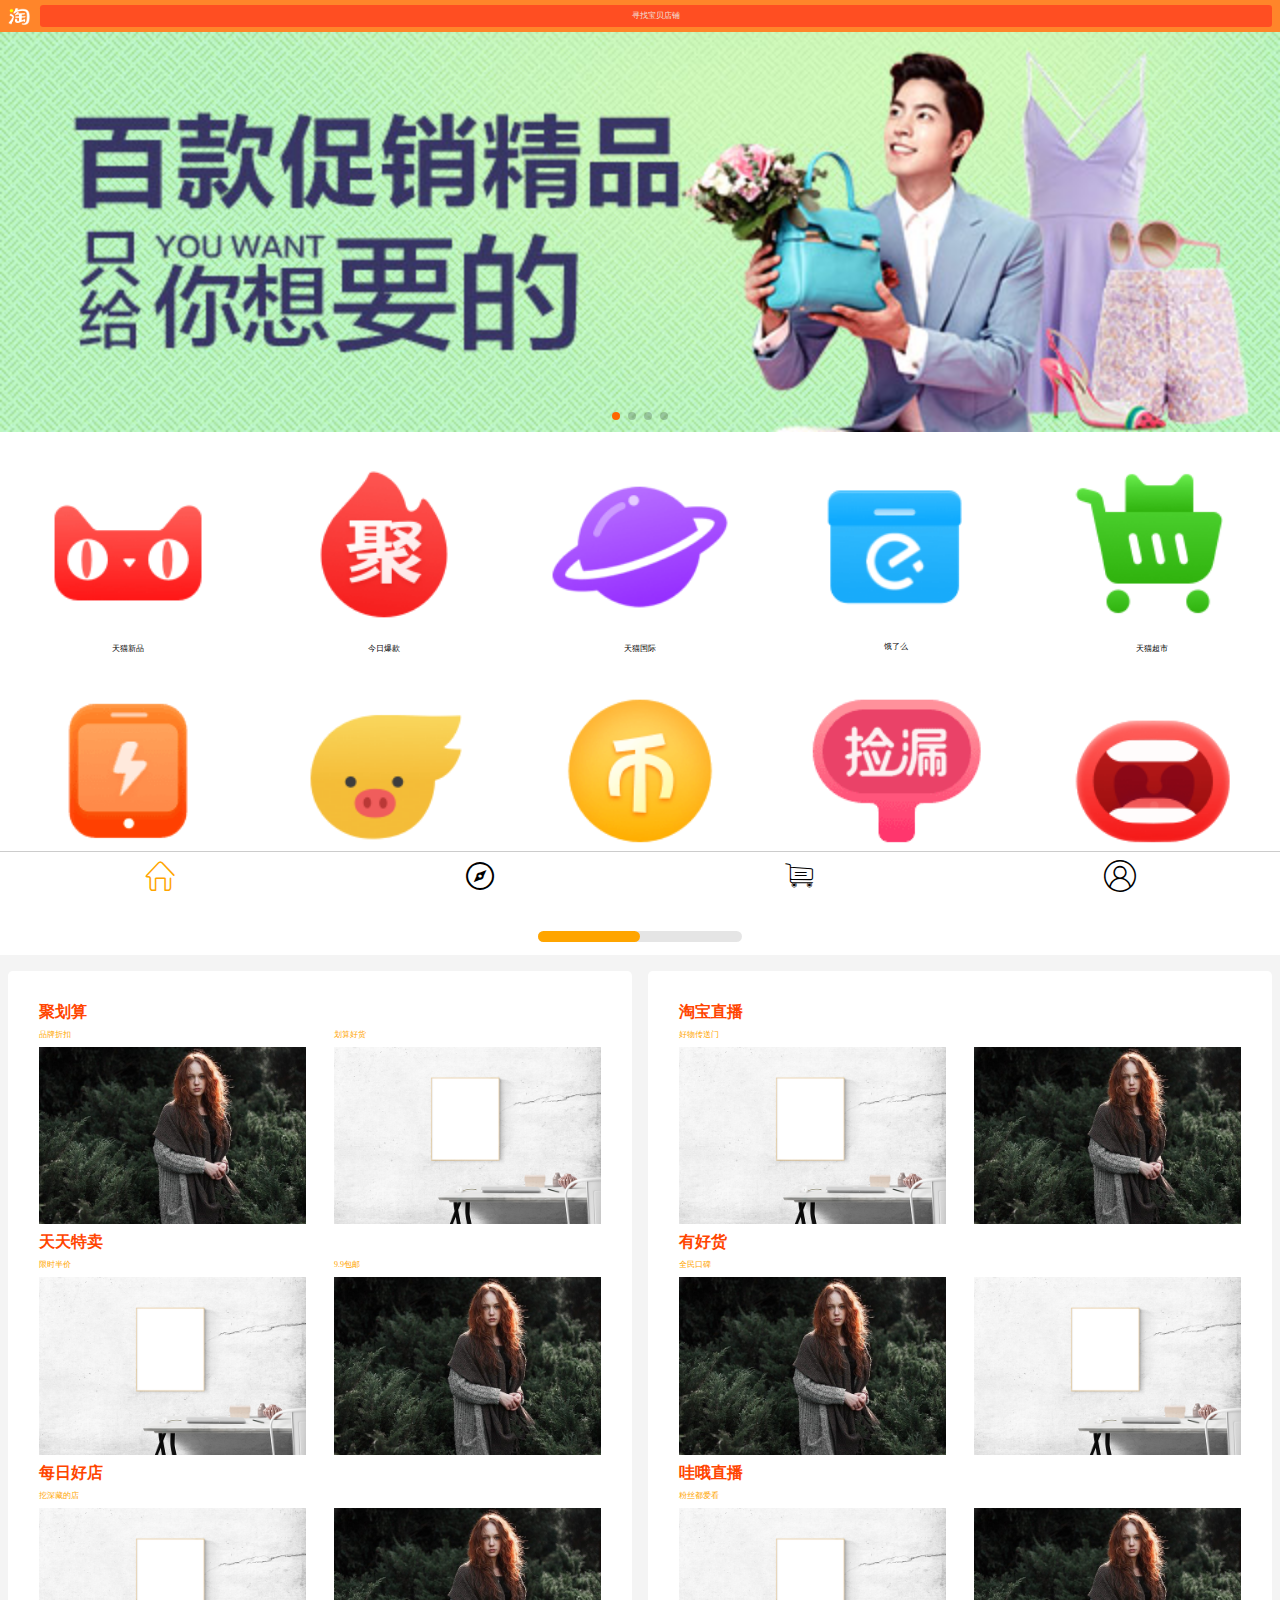
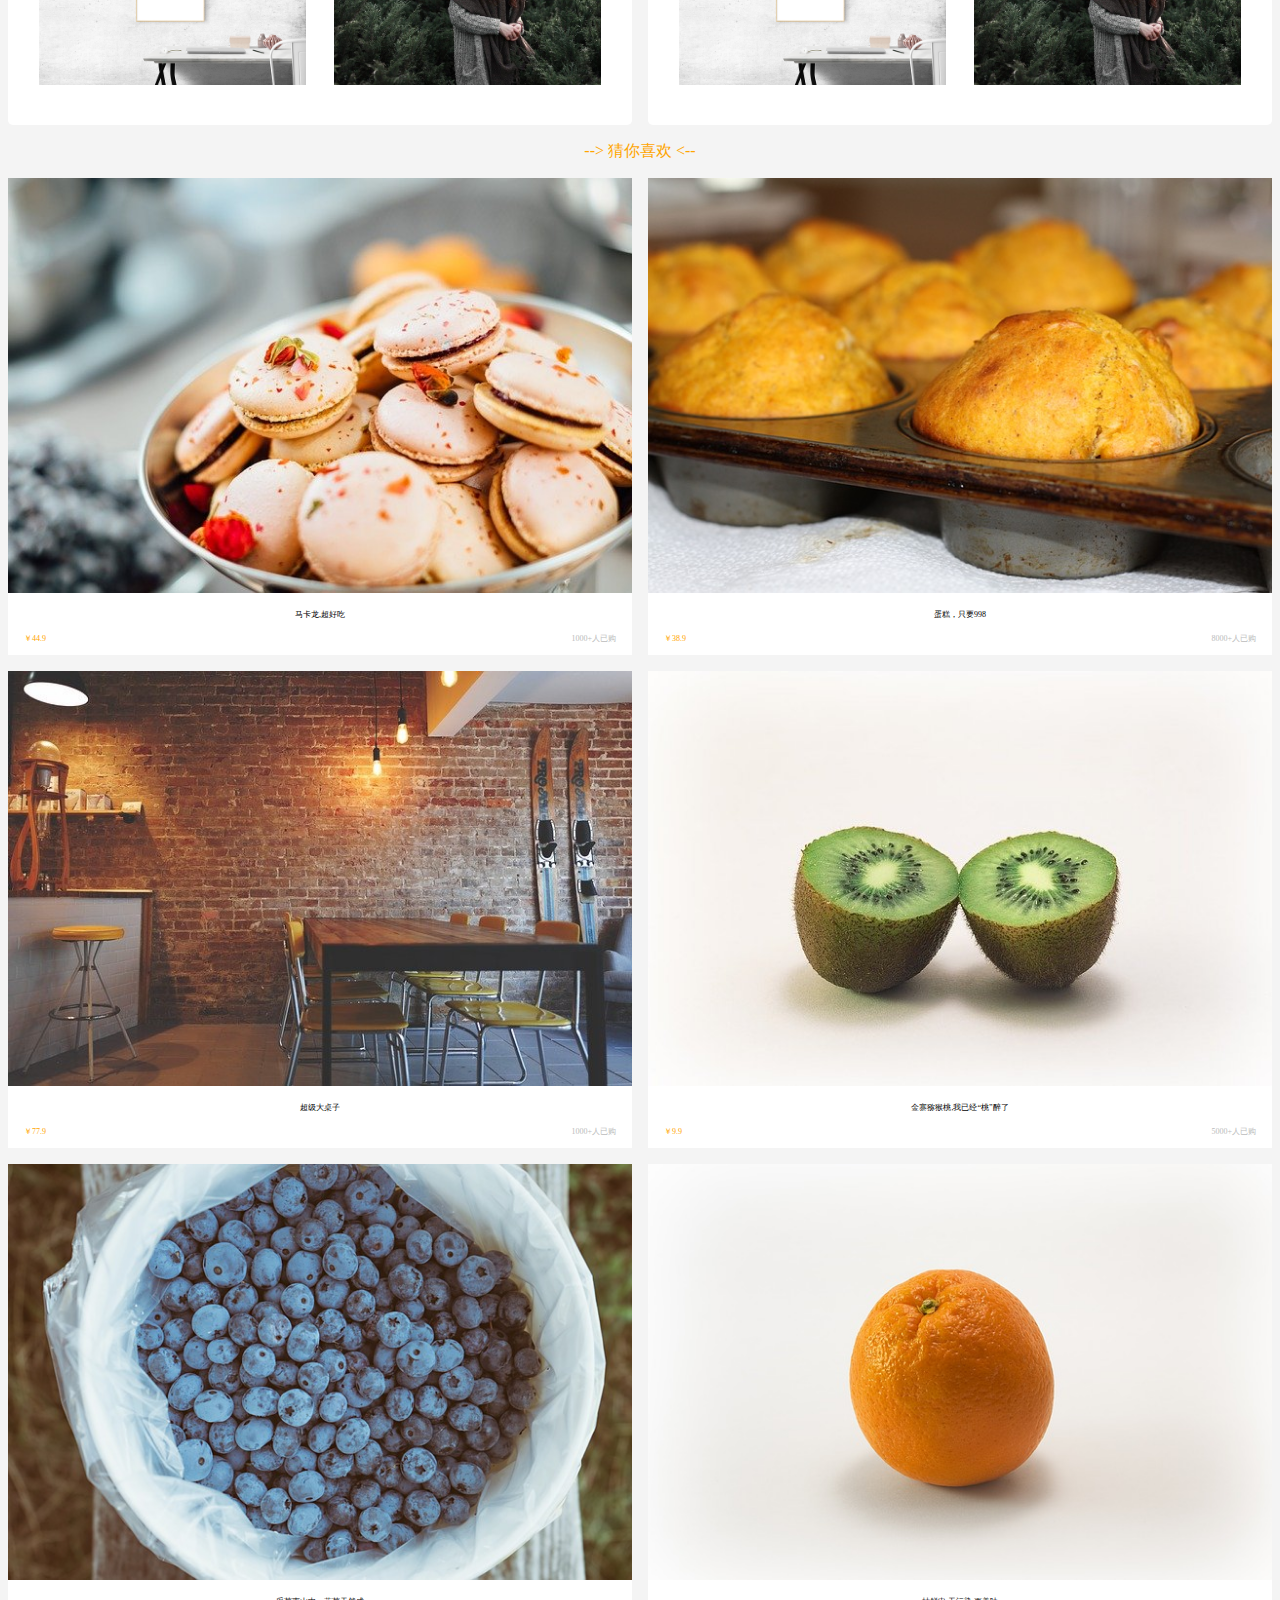
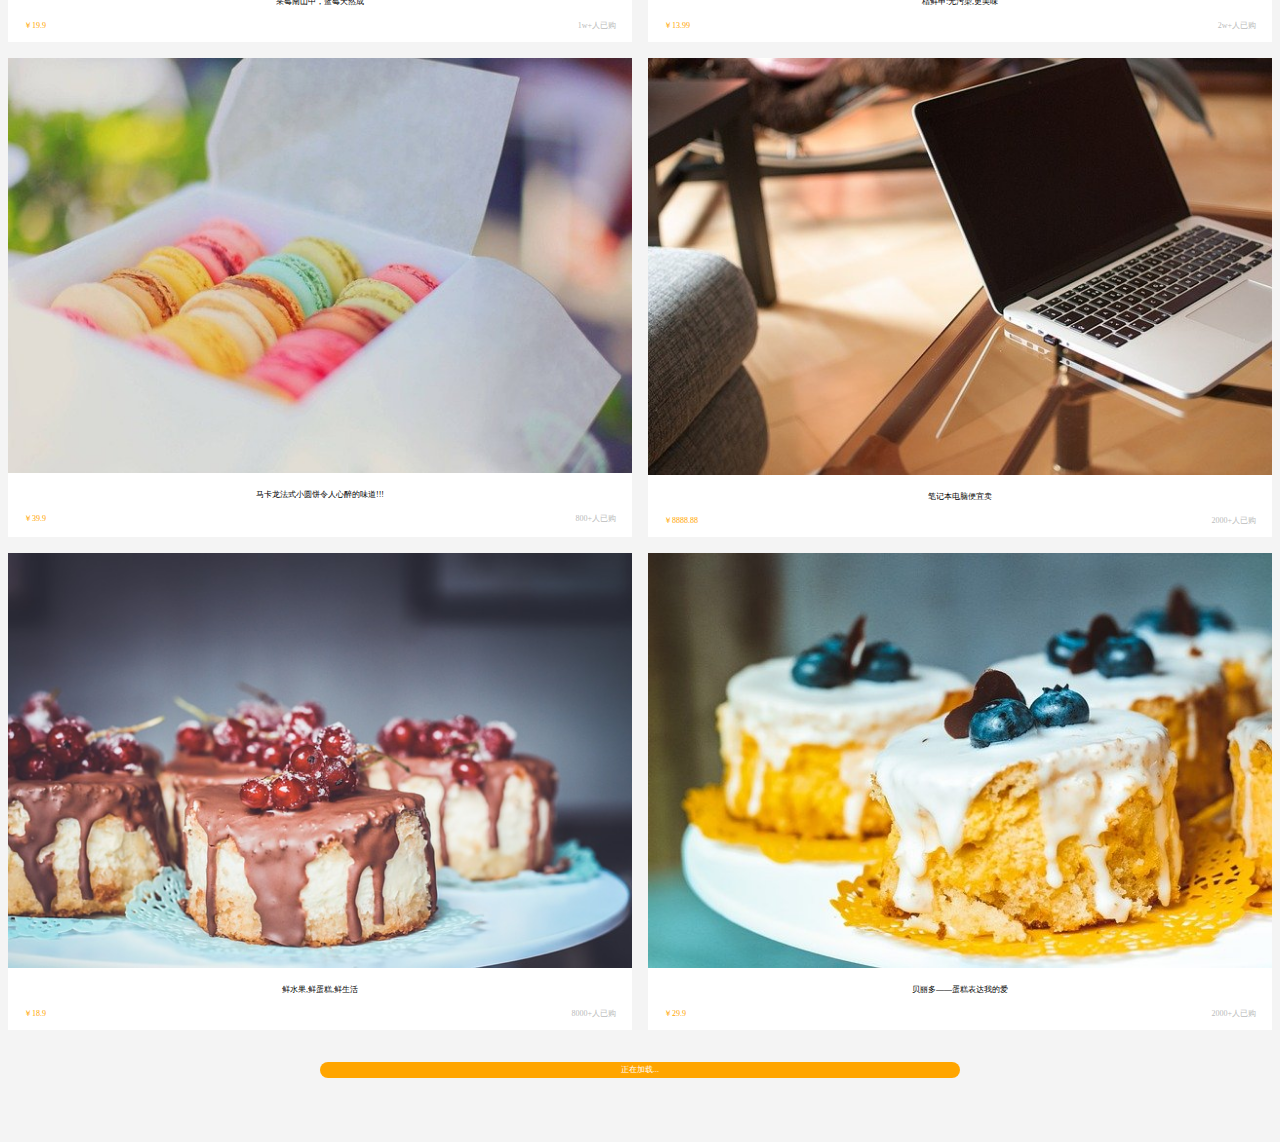
<file: index.html>
<!DOCTYPE html>
<html lang="en">

<head>
    <meta charset="UTF-8">
    <meta http-equiv="X-UA-Compatible" content="IE=edge">
    <!-- <meta name="viewport" content="initial-scale=1.0,user-scalable=no,maxinum-scale=1,width=device-width"> -->

    <meta name="viewport" content="width=device-width, initial-scale=1.0, user-scalable=no">
    <meta content="telephone=no" name="format-detection">
    <meta name="applicable-device" content="mobile">
    <meta name="apple-mobile-web-app-capable" content="yes">
    <meta name="apple-mobile-web-app-status-bar-style" content="black">
    <meta name="format-detection" content="telephone=no,email=no">
    <meta name="description" content="什么都卖">
    <meta name="keywords" content="卖买交易">
    <title>淘宝移动端</title>
    <link href="./image/icon.png" rel="Shortcut Icon" type="image/x-icon">
    <link rel="stylesheet" href="./css/base.css">
    <link rel="stylesheet" href="./css/swiper.min.css">
    <link rel="stylesheet" href="./font/download/font_6ul9eljh3ki/iconfont.css">
    <link rel="stylesheet" href="./css/com-header.css">
    <link rel="stylesheet" href="./css/index.css">
    <link rel="stylesheet" href="./css/com-footer.css">
    <script src="./js/jquery-1.12.4.min.js"></script>
    <script src="./js/swiper-bindle.min.js"></script>
    <script src="./js/base.js"></script>
    <script src="./js/index.js"></script>
</head>

<body>
    <!-- 头部 -->
    <nav>
        <div class="nav-search">
            <span>寻找宝贝店铺</span>
        </div>
    </nav>
    <!-- 轮播图 -->
    <div class="swiper-container">
        <div class="swiper-wrapper">
            <div class="swiper-slide"><img src="./image/ad1.jpg" alt=""></div>
            <div class="swiper-slide"><img src="./image/ad2.jpg" alt=""></div>
            <div class="swiper-slide"><img src="./image/ad3.jpg" alt=""></div>
            <div class="swiper-slide"><img src="./image/ad4.jpg" alt=""></div>
        </div>
        <!-- 分页器 -->
        <div class="swiper-pagination"></div>
    </div>
    <script>
        var mySwiper = new Swiper('.swiper-container', {
            direction: 'horizontal', // 垂直切换选项
            loop: true, // 循环模式选项
            autoplay: true,
            pagination: {
                el: '.swiper-pagination',
            },
        })
    </script>
    <!-- 菜单 -->
    <div class="swiper-container2">
        <div class="swiper-wrapper">
            <div class="swiper-slide">
                <div class="meau">
                    <div class="meau-item"><img src="./image/天猫.png" alt=""><span>天猫新品</span></div>
                    <div class="meau-item"><img src="./image/爆款.png" alt=""><span>今日爆款</span></div>
                    <div class="meau-item"><img src="./image/国际.png" alt=""><span>天猫国际</span></div>
                    <div class="meau-item"><img src="./image/饿.png" alt=""><span>饿了么</span></div>
                    <div class="meau-item"><img src="./image/超市.png" alt=""><span>天猫超市</span></div>
                    <div class="meau-item"><img src="./image/充值.png" alt=""><span>充值中心</span></div>
                    <div class="meau-item"><img src="./image/酒店.png" alt=""><span>机票酒店</span></div>
                    <div class="meau-item"><img src="./image/金币.png" alt=""><span>金币庄园</span></div>
                    <div class="meau-item"><img src="./image/拍卖.png" alt=""><span>阿里拍卖</span></div>
                    <div class="meau-item"><img src="./image/吃货.png" alt=""><span>淘宝吃货</span></div>
                </div>
            </div>
            <div class="swiper-slide">
                <div class="meau">
                    <div class="meau-item"><img src="./image/分类.png" alt=""><span>分类</span></div>
                    <div class="meau-item"><img src="./image/美食.png" alt=""><span>天猫美食</span></div>
                    <div class="meau-item"><img src="./image/健康.png" alt=""><span>阿里健康</span></div>
                    <div class="meau-item"><img src="./image/口碑.png" alt=""><span>口碑生活</span></div>
                    <div class="meau-item"><img src="./image/超市.png" alt=""><span>天猫超市</span></div>
                    <div class="meau-item"><img src="./image/咸鱼.png" alt=""><span>咸鱼</span></div>
                    <div class="meau-item"><img src="./image/会员.png" alt=""><span>会员中心</span></div>
                    <div class="meau-item"><img src="./image/新货.png" alt=""><span>造点新货</span></div>
                    <div class="meau-item"><img src="./image/土货.png" alt=""><span>土货鲜食</span></div>
                    <div class="meau-item"><img src="./image/吃货.png" alt=""><span>淘宝吃货</span></div>
                </div>
            </div>
        </div>

        <!-- 如果需要滚动条 -->
        <div class="swiper-scrollbar" id="scrollbar"></div>
    </div>

    <script>
        var swiper2 = new Swiper('.swiper-container2', {
            slidesPerView: 1,
            spaceBetween: 0,
            freeMode: true,
            scrollbar: {
                el: '.swiper-scrollbar',
            },
        });
    </script>


    <!-- 聚划算 -->
    <div class="recommend">
        <div class="tuijian">
            <div class="r-item t-item1">
                <span class="t-i-title">聚划算</span>
                <div class="t-i-info">
                    <div><span class="t-i-subtitle">品牌折扣</span><img class="t-i-img" src="./image/husuan.jpg" alt=""></div>
                    <div><span class="t-i-subtitle">划算好货</span><img class="t-i-img" src="./image/husuan2.jpg" alt=""></div>
                </div>
            </div>
            <div class="r-item t-item2">
                <div class="t-item1">
                    <span class="t-i-title">天天特卖</span>
                    <div class="t-i-info">
                        <div><span class="t-i-subtitle">限时半价</span><img class="t-i-img" src="./image/husuan2.jpg" alt=""></div>
                        <div><span class="t-i-subtitle">9.9包邮</span><img class="t-i-img" src="./image/husuan.jpg" alt=""></div>
                    </div>
                </div>
            </div>
            <div class="r-item t-item3">
                <div class="t-item1">
                    <span class="t-i-title">每日好店</span>
                    <div class="t-i-info">
                        <div><span class="t-i-subtitle">挖深藏的店</span><img class="t-i-img" src="./image/husuan2.jpg" alt=""></div>
                        <div><span class="t-i-subtitle"></span><img class="t-i-img" src="./image/husuan.jpg" alt=""></div>
                    </div>
                </div>
            </div>
        </div>
        <div class="live">
            <div class="r-item l-item1">
                <div class="t-item1">
                    <span class="t-i-title">淘宝直播</span>
                    <div class="t-i-info">
                        <div><span class="t-i-subtitle">好物传送门</span><img class="t-i-img" src="./image/husuan2.jpg" alt=""></div>
                        <div><span class="t-i-subtitle"></span><img class="t-i-img" src="./image/husuan.jpg" alt=""></div>
                    </div>
                </div>
            </div>
            <div class="r-item l-item2">
                <div class="t-item1">
                    <span class="t-i-title">有好货</span>
                    <div class="t-i-info">
                        <div><span class="t-i-subtitle">全民口碑</span><img class="t-i-img" src="./image/husuan.jpg" alt=""></div>
                        <div><span class="t-i-subtitle"></span><img class="t-i-img" src="./image/husuan2.jpg" alt=""></div>
                    </div>
                </div>
            </div>
            <div class="r-item l-item3">
                <div class="t-item1">
                    <span class="t-i-title">哇哦直播</span>
                    <div class="t-i-info">
                        <div><span class="t-i-subtitle">粉丝都爱看</span><img class="t-i-img" src="./image/husuan2.jpg" alt=""></div>
                        <div><span class="t-i-subtitle"></span><img class="t-i-img" src="./image/husuan.jpg" alt=""></div>
                    </div>
                </div>
            </div>
        </div>
    </div>
    <!-- 猜你喜欢 -->
    <div class="like">
        <span style="color: orange;"> --&gt; 猜你喜欢 &lt;--  </span>
        <div class="like-list">
        </div>
    </div>
    <!-- 底部导航栏 -->
    <footer>
        <a id="index" class="iconfont icon-zhuye active"></a>
        <a id="find" class="iconfont icon-faxian" href="find.html"></a>
        <a id="shoppingCart" class="iconfont icon-qicheqianlian-" href="shoppingCart.html"></a>
        <a id="mine" class="iconfont icon-04" href="mine.html"></a>
    </footer>


    <img id="top" src="./image/返回顶部.png" alt="">
    <script>
        $(function() {
            $(window).scroll(function() {
                if ($(this).scrollTop() < 300) {
                    $('#top').fadeOut(500)
                } else if ($(this).scrollTop() > 300) {
                    $('#top').fadeIn(500);
                }
            });
            $('#top').click(function() {
                // $(window).scrollTop(0);
                $("html,body").animate({
                    scrollTop: 0
                }, 500)
            });
        })
    </script>
</body>

</html>
</file>
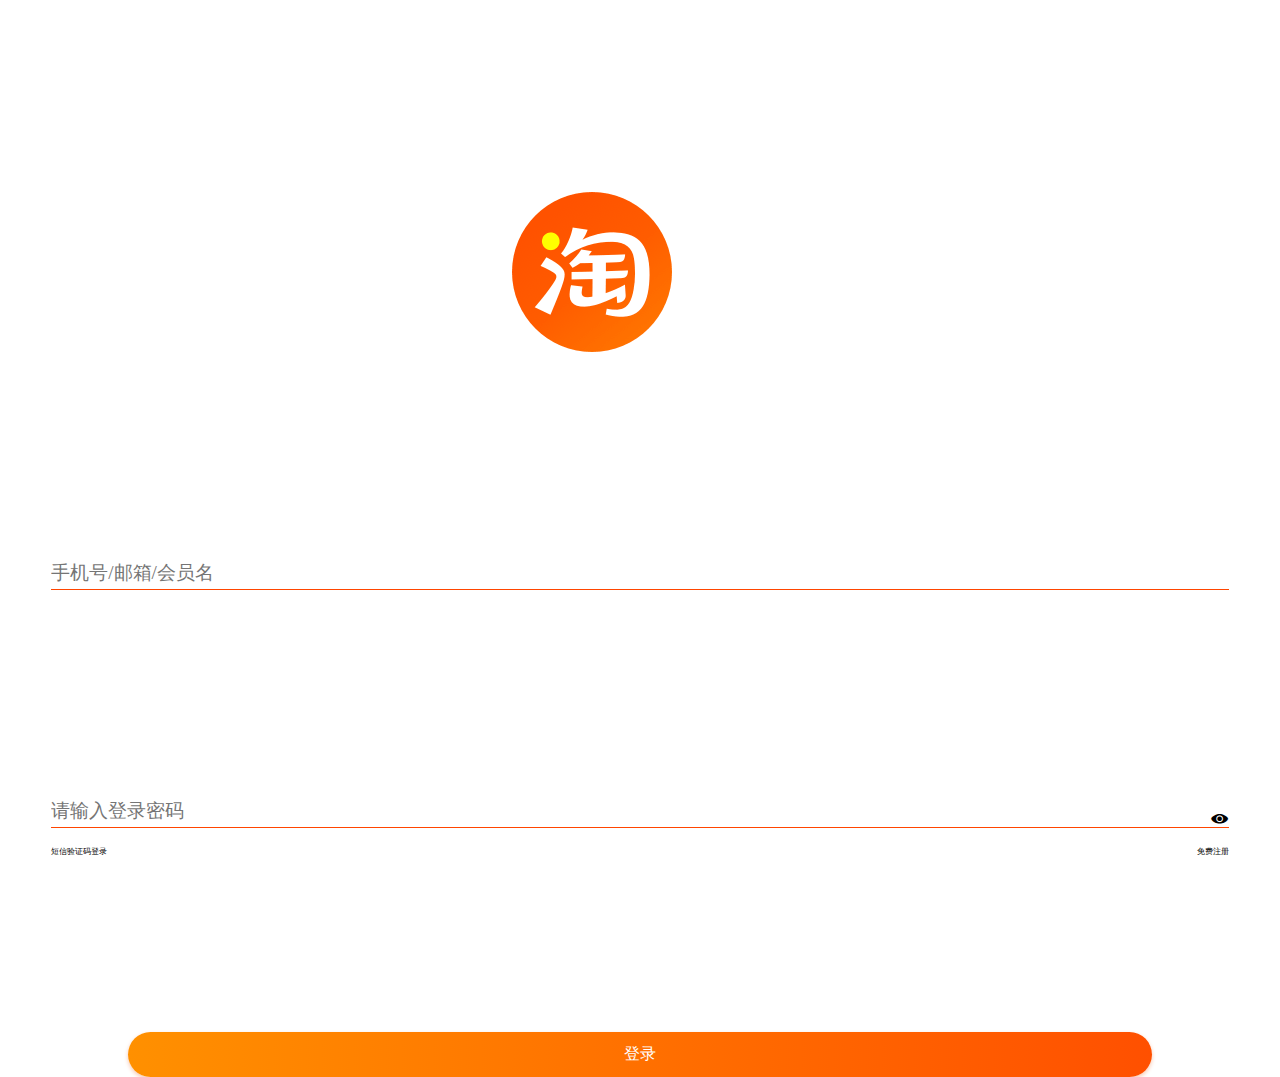
<file: login.html>
<!DOCTYPE html>
<html lang="en">

<head>
    <meta charset="UTF-8">
    <meta http-equiv="X-UA-Compatible" content="IE=edge">
    <meta name="viewport" content="width=device-width, initial-scale=1.0,user-scalable=no">
    <meta name="description" content="什么都卖">
    <meta name="keywords" content="卖买交易">
    <title>登录</title>
    <link href="./image/icon.png" rel="Shortcut Icon" type="image/x-icon">
    <link rel="stylesheet" href="./font/download/font_6ul9eljh3ki/iconfont.css">
    <link rel="stylesheet" href="./css/base.css">
    <link rel="stylesheet" href="./css/login.css">
    <script src="./js/jquery-1.12.4.min.js"></script>
    <script src="./js/login.js"></script>
</head>

<body>
    <div class="logo"><img src="./image/taobao.png" alt=""></div>
    <form>
        <input id="username" type="text" placeholder="手机号/邮箱/会员名">
        <div class="pwd"><input id="pwd" type="password" placeholder="请输入登录密码"><span class="eye iconfont icon-kejian"></span></div>
        <span class="free">短信验证码登录</span>
        <span class="register"><a href="register.html">免费注册</a></span>
        <input type="button" value="登录" id="login">
    </form>
</body>

</html>
</file>
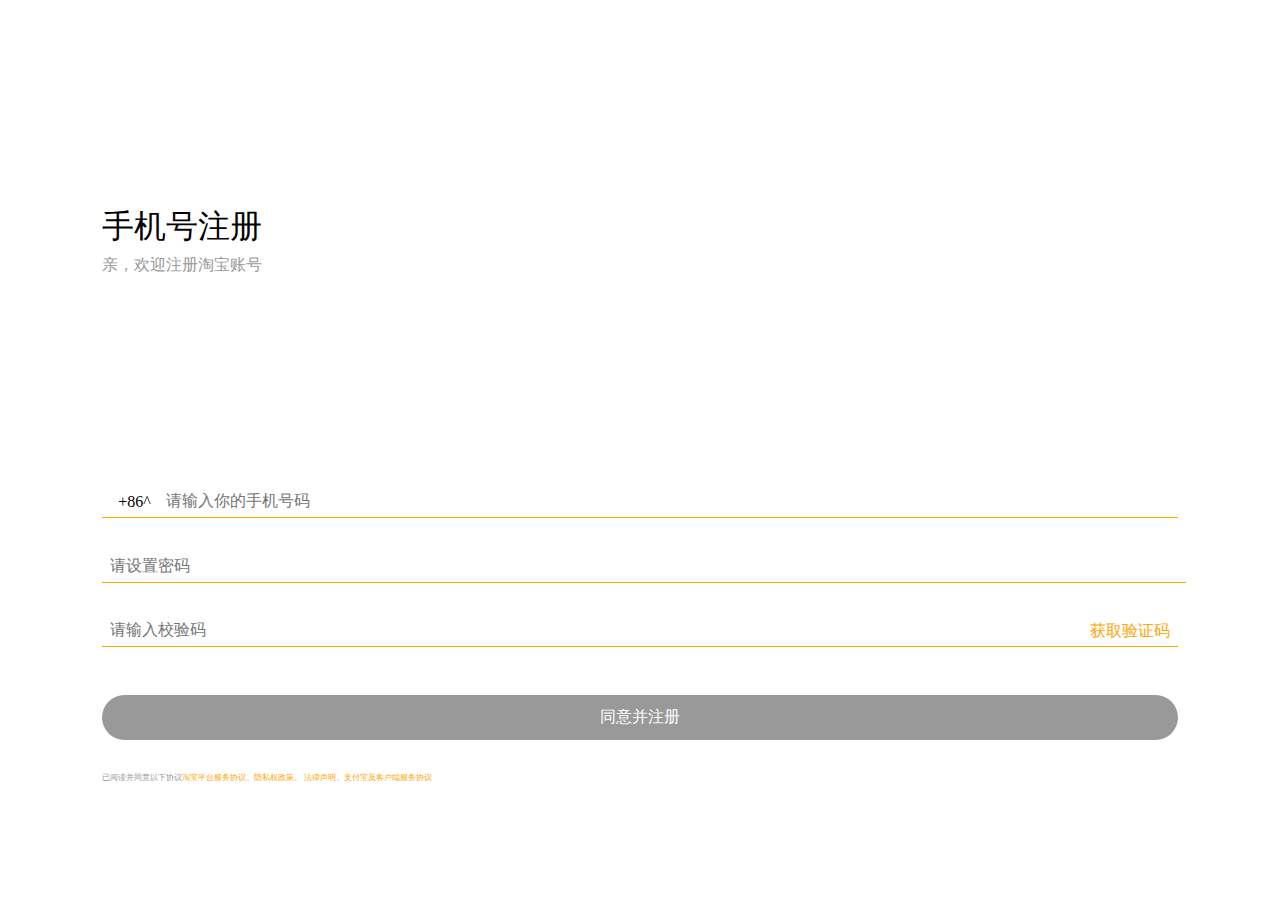
<file: register.html>
<!DOCTYPE html>
<html lang="en">

<head>
    <meta charset="UTF-8">
    <meta http-equiv="X-UA-Compatible" content="IE=edge">
    <meta http-equiv="X-UA-Compatible" content="IE=edge">
    <meta name="viewport" content="width=device-width, initial-scale=1.0,user-scalable=no">
    <meta name="description" content="什么都卖">
    <meta name="keywords" content="卖买交易">
    <title>注册</title>
    <link href="./image/icon.png" rel="Shortcut Icon" type="image/x-icon">
    <link rel="stylesheet" href="./font/download/font_6ul9eljh3ki/iconfont.css">
    <link rel="stylesheet" href="./css/base.css">
    <link rel="stylesheet" href="./css/register.css">
    <script src="./js/jquery-1.12.4.min.js"></script>
    <script src="./js/register.js"></script>
</head>

<body>
    <div class="title">
        <h1>手机号注册</h1>
        <p>亲，欢迎注册淘宝账号</p>
    </div>
    <form>
        <div class="phone"><input id="telephone" type="text" placeholder="请输入你的手机号码"><span>+86^</span></div>
        <div class="password"><input type="password" id="pwd" placeholder="请设置密码"></div>
        <div class="yzm"><input id="jym" type="text" placeholder="请输入校验码"><a id="yzm">获取验证码</a></div>
        <input id="register" type="button" value="同意并注册">

        <p>已阅读并同意以下协议<a href="https://terms.alicdn.com/legal-agreement/terms/TD/TD201609301342_19559.html" target="_blank">淘宝平台服务协议</a>、<a href="https://terms.alicdn.com/legal-agreement/terms/suit_bu1_taobao/suit_bu1_taobao201703241622_61002.html" target="_blank">隐私权政策</a>、
            <a href="https://terms.alicdn.com/legal-agreement/terms/suit_bu1_taobao/suit_bu1_taobao201811121436_80276.html" target="_blank">法律声明</a>、<a href="https://render.alipay.com/p/f/fd-jm7jym6r/alipay/multi-agreement.html" target="_blank">支付宝及客户端服务协议</a></p>
    </form>
</body>

</html>
</file>
<file: css/base.css>
/* 清空默认样式 */

html {
    color: #000;
    background: #FFF
}

body,
div,
dl,
dt,
dd,
ul,
ol,
li,
h1,
h2,
h3,
h4,
h5,
h6,
pre,
code,
form,
fieldset,
legend,
input,
textarea,
p,
blockquote,
th,
td {
    margin: 0;
    padding: 0
}

table {
    border-collapse: collapse;
    border-spacing: 0
}

img {
    border: 0
}

address,
caption,
cite,
code,
dfn,
em,
strong,
th,
var {
    font-style: normal;
    font-weight: normal
}

ol,
ul {
    list-style: none
}

caption,
th {
    text-align: left
}

h1,
h2,
h3,
h4,
h5,
h6 {
    font-size: 100%;
    font-weight: normal
}

q:before,
q:after {
    content: ''
}

abbr,
acronym {
    border: 0;
    font-variant: normal
}

sup {
    vertical-align: text-top
}

sub {
    vertical-align: text-bottom
}

input,
textarea,
select {
    font-family: inherit;
    font-size: inherit;
    font-weight: inherit;
    *font-size: 100%
}

legend {
    color: #000
}

#yui3-css-stamp.cssreset {
    display: none
}

a {
    text-decoration: none;
    color: #000;
}

input:focus {
    outline: none;
}

select:focus {
    outline: none;
}


/* 设置全局 */
</file>
<file: font/download/font_6ul9eljh3ki/iconfont.css>
@font-face {
  font-family: "iconfont"; /* Project id  */
  src: url('iconfont.ttf?t=1630590670634') format('truetype');
}

.iconfont {
  font-family: "iconfont" !important;
  font-size: 16px;
  font-style: normal;
  -webkit-font-smoothing: antialiased;
  -moz-osx-font-smoothing: grayscale;
}

.icon-04:before {
  content: "\e607";
}

.icon-shoucang:before {
  content: "\e60f";
}

.icon-mima:before {
  content: "\e657";
}

.icon-qicheqianlian-:before {
  content: "\e618";
}

.icon-zhuye:before {
  content: "\e615";
}

.icon-daipingjia:before {
  content: "\e630";
}

.icon-daishouhuo:before {
  content: "\e616";
}

.icon-faxian:before {
  content: "\e629";
}

.icon-kejian:before {
  content: "\e659";
}

.icon-dingbudaohang-zhangh:before {
  content: "\e719";
}

.icon-shouhou:before {
  content: "\e642";
}

.icon-daifukuan:before {
  content: "\e621";
}

.icon-bukejian:before {
  content: "\e620";
}

.icon-tubiaozhizuomoban-29:before {
  content: "\e625";
}

.icon-zuji:before {
  content: "\e709";
}
</file>
<file: css/com-header.css>
body {
  background-color: #f4f4f4;
}
nav {
  display: flex;
  width: 100%;
  height: 2rem;
  color: #f0e0dc;
  position: fixed;
  top: 0;
  left: 0;
  z-index: 999;
}
nav .nav-search {
  flex: 1;
  padding: 0.3rem 0.5rem 0.3rem 2.5rem;
  height: 1.4rem;
  text-align: center;
  font-size: 0.5rem;
  background: url(../image/下载.png) no-repeat 0.5rem 0.5rem;
  background-size: 1.4rem auto;
  background-color: #ff852a;
}
nav .nav-search span {
  display: inline-block;
  width: 100%;
  height: 1.4rem;
  line-height: 1.4rem;
  background-color: #ff4e22;
  border-radius: 0.2rem;
}
</file>
<file: css/com-footer.css>
footer {
  width: 100%;
  height: 3rem;
  background-color: #fff;
  border-top: 1px solid #ccc;
  display: grid;
  grid-template-columns: repeat(4, 1fr);
  position: fixed;
  left: 0;
  bottom: 0;
  line-height: 3rem;
  z-index: 999;
}
footer a {
  flex: 1 0 auto;
  font-size: 1.5rem;
  text-align: center;
}
footer .active {
  color: orange;
}
footer #index {
  font-size: 2rem;
}
footer #find {
  font-size: 2rem;
}
footer #shoppingCart {
  font-size: 2rem;
}
footer #mine {
  font-size: 2rem;
}
</file>
<file: css/login.css>
.logo {
  width: 20%;
  padding: 15% 0 0 0;
  margin: 0 auto;
}
.logo img {
  display: block;
  max-width: 100%;
}
input {
  margin: 0 auto;
  margin-top: 16%;
  display: block;
  width: 92%;
  height: 2rem;
  border: none;
  font-size: 1.2rem;
  outline: none;
  border-bottom: 1px solid orangered;
}
.pwd {
  position: relative;
}
.eye {
  position: absolute;
  bottom: 0;
  right: 4%;
}
.iconfont {
  font-size: 1.2rem;
}
.free {
  display: block;
  line-height: 1rem;
  font-size: 0.5rem;
  margin-top: 1rem;
  float: left;
  margin-left: 4%;
}
.register {
  display: block;
  line-height: 1rem;
  font-size: 0.5rem;
  margin-top: 1rem;
  float: right;
  margin-right: 4%;
}
input[type=button] {
  border: none;
  width: 80%;
  background: -webkit-linear-gradient(left, #ff9000, #ff5000) no-repeat;
  color: #fff;
  box-shadow: 0 2px 4px #f7c7b1;
  height: 45px;
  border-radius: 35px;
  font-size: 16px;
}
</file>
<file: css/register.css>
.title {
  width: 100%;
  padding: 16% 8%;
}
.title h1 {
  font-size: 2rem;
}
.title p {
  height: 2rem;
  line-height: 2rem;
  color: #999;
}
form {
  padding: 0 8%;
}
form input {
  width: 100%;
  height: 2rem;
  line-height: 2rem;
  margin-bottom: 2rem;
  border: none;
  border-bottom: 1px solid orange;
}
form .phone {
  position: relative;
}
form .phone input {
  padding-left: 4rem;
  padding-right: 0.5rem;
  box-sizing: border-box;
}
form .phone span {
  display: inline-block;
  position: absolute;
  left: 0.5rem;
  top: 0;
  text-align: center;
  width: 3rem;
  height: 2rem;
  line-height: 2rem;
}
form .yzm {
  position: relative;
}
form .yzm input {
  padding: 0 50% 0 0.5rem;
  box-sizing: border-box;
}
form .yzm #yzm {
  display: inline-block;
  position: absolute;
  right: 0.5rem;
  top: 0;
  height: 2rem;
  line-height: 2rem;
}
form #pwd {
  padding-left: 0.5rem;
}
form input[type=button] {
  border: none;
  width: 100%;
  background: #999;
  color: #fff;
  height: 45px;
  border-radius: 35px;
  margin-top: 1rem;
  font-size: 16px;
}
form .able {
  background: -webkit-linear-gradient(left, #ff9000, #ff5000) no-repeat !important;
  box-shadow: 0 2px 4px #f7c7b1;
}
form p {
  color: #999;
  font-size: 0.5rem;
}
form a {
  color: orange;
}
</file>
<file: css/index.css>
.swiper-container {
  width: 100%;
  padding-top: 2rem;
  --swiper-theme-color: #ff6600;
  overflow: hidden;
  position: relative;
}
.swiper-container .swiper-wrapper .swiper-slide img {
  display: block;
  width: 100%;
  max-width: 100%;
}
.swiper-container .swiper-pagination {
  position: absolute;
  bottom: 0.5rem;
  left: auto;
}
.swiper-container2 {
  position: relative;
  overflow: hidden;
}
.swiper-container2 .swiper-wrapper .swiper-slide .meau {
  width: 100%;
  display: grid;
  padding-bottom: 5%;
  background-color: #fff;
  grid-template-columns: repeat(5, 1fr);
}
.swiper-container2 .swiper-wrapper .swiper-slide .meau .meau-item {
  text-align: center;
  font-size: 0.5rem;
}
.swiper-container2 .swiper-wrapper .swiper-slide .meau .meau-item span {
  display: inline-block;
  height: 1.6rem;
  line-height: 1.6rem;
}
.swiper-container2 .swiper-wrapper .swiper-slide .meau .meau-item img {
  width: 100%;
  max-width: 100%;
}
.recommend {
  display: grid;
  padding: 1rem 0.5rem;
  grid-template-columns: repeat(2, 1fr);
  column-gap: 1rem;
}
.recommend .tuijian {
  padding: 5%;
  box-sizing: border-box;
  border-radius: 0.3rem;
  background-color: #fff;
}
.recommend .live {
  padding: 5%;
  box-sizing: border-box;
  background-color: #fff;
  border-radius: 0.3rem;
}
.recommend .r-item {
  margin-bottom: 0.5rem;
}
.recommend .r-item .t-i-info {
  display: grid;
  grid-template-columns: repeat(2, 1fr);
  column-gap: 5%;
}
.recommend .r-item .t-i-info .t-i-img {
  display: block;
  width: 100%;
  max-width: 100%;
}
.recommend .r-item .t-i-title {
  color: orangered;
  font-weight: 800;
}
.recommend .r-item .t-i-subtitle {
  display: block;
  font-size: 0.5rem;
  height: 1.5rem;
  line-height: 1.5rem;
  color: orange;
}
.like {
  text-align: center;
  padding-bottom: 4rem;
}
.like .like-list {
  display: grid;
  padding: 1rem 0.5rem;
  grid-template-columns: repeat(2, 1fr);
  column-gap: 1rem;
}
.like .like-list .list-item {
  background-color: #fff;
  font-size: 0.5rem;
  line-height: 1rem;
  padding-bottom: 1rem;
  margin-bottom: 1rem;
}
.like .like-list .list-item span {
  display: inline-block;
  height: 1rem;
  line-height: 2rem;
}
.like .like-list .list-item .l-l-l {
  color: orange;
  float: left;
  margin-left: 1rem;
}
.like .like-list .list-item .l-l-r {
  color: #bbb;
  float: right;
  margin-right: 1rem;
}
.like .like-list .list-item img {
  width: 100%;
  max-width: 100%;
}
#scrollbar {
  bottom: 2.5%;
  left: 42%;
  width: 16%;
  height: 2%;
  margin: 0 auto;
}
#scrollbar .swiper-scrollbar-drag {
  background-color: orange;
}
#top {
  display: none;
  position: fixed;
  right: 1rem;
  bottom: 5rem;
  padding: 0.5rem;
  width: 1.5rem;
  height: 1.5rem;
  background-color: #ddd;
  border-radius: 50%;
  opacity: 0.8;
}
#loading {
  width: 50%;
  margin: 0 auto;
  text-align: center;
  background-color: orange;
  border-radius: 0.5rem;
  font-size: 0.5rem;
  color: #fff;
  height: 1rem;
  line-height: 1rem;
}
</file>
